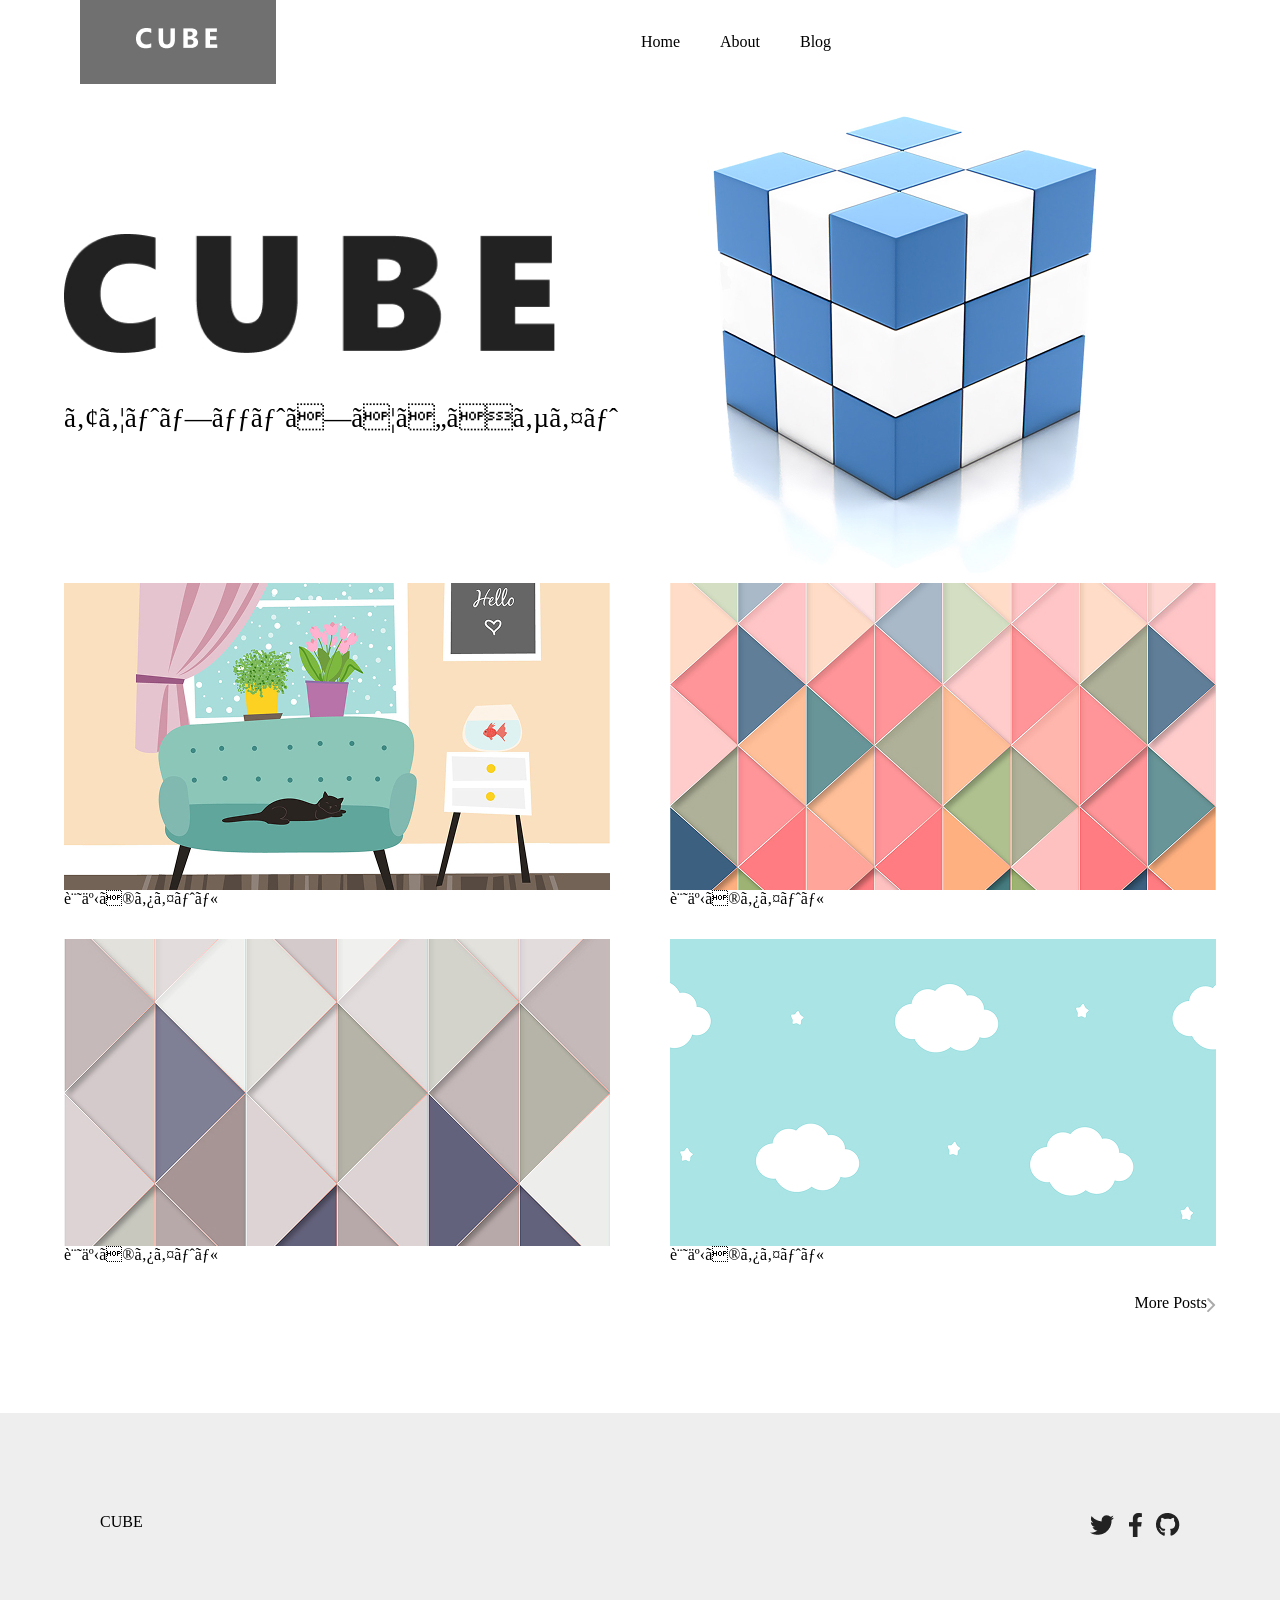
<file: index.html>
<!doctype html>
<html>
  <head>
    <title>Portfolio</title>
    <meta charset="utf=8" />
    <meta name="viewport" content="width=device-width, initial-scale=1.0" />
    <link rel="stylesheet" href="./styles/destyle.css" />
    <link rel="stylesheet" href="./styles/top/style.css" />
    <link rel="stylesheet" href="./js/top.js" />
  </head>
  <body>
    <header>
      <div class="header">
        <div class="header_title" id="header_small_logo">
          <img class="small_logo" src="./images/CUBE.png" alt="" />
        </div>
        <div class="header_nav">
          <nav>
            <a class="nav_item" href="">Home</a>
            <a class="nav_item" href="./about/index.html">About</a>
            <a class="nav_item" href="./blog/index.html">Blog</a>
          </nav>
        </div>
        <!-- ハンバーガーボタン（3本線）-->
        <button class="hamburger">
          <span class="hamburger__line"></span>
          <span class="hamburger__line"></span>
          <span class="hamburger__line"></span>
        </button>
      </div>
    </header>

    <!-- ナビゲーション（メニューの中身） -->
    <nav class="nav-overlay">
      <ul class="nav-overlay__list">
        <li><a href="#">Home</a></li>
        <li><a href="#">About</a></li>
        <li><a href="#">Blog</a></li>
      </ul>
    </nav>

    <main>
      <div class="main">
        <div class="main_content">
          <div class="title_logo">
            <h1 class="title"><img src="./images/title.jpg" alt="" /></h1>
            <p id="title_text">アウトプットしていくサイト</p>
          </div>
          <div>
            <img
              class="main_img"
              src="./images/image.jpg"
              alt=""
              width="575"
              height="498"
            />
          </div>
        </div>
        <div class="main_images">
          <div class="main_img_content">
            <img class="main_img_item" src="./images/image (1).jpg" alt="" />
            <p class="main_img_title">記事のタイトル</p>
          </div>
          <div class="main_img_content">
            <img class="main_img_item" src="./images/image (2).jpg" alt="" />
            <p class="main_img_title">記事のタイトル</p>
          </div>
          <div class="main_img_content">
            <img class="main_img_item" src="./images/image (3).jpg" alt="" />
            <p class="main_img_title">記事のタイトル</p>
          </div>
          <div class="main_img_content">
            <img class="main_img_item" src="./images/image (4).jpg" alt="" />
            <p class="main_img_title">記事のタイトル</p>
          </div>
        </div>
        <a class="main_but" href=""
          >More Posts<img class="main_but_img" src="./images/icon.jpg" alt=""
        /></a>
      </div>
    </main>
    <footer>
      <div class="footer">
        <h2 class="footer_logo">CUBE</h2>
        <nav class="footer_nav">
          <a class="footer_link" href=""
            ><img class="link_x" src="./images/v6-icon (free).png" alt="link_x"
          /></a>
          <a class="footer_link" href=""
            ><img class="link_f" src="./images/icon.png" alt="link_f"
          /></a>
          <a class="footer_link" href=""
            ><img class="link_Git" src="./images/icon (1).png" alt="link_git"
          /></a>
        </nav>
      </div>
    </footer>
  </body>
</html>
</file>
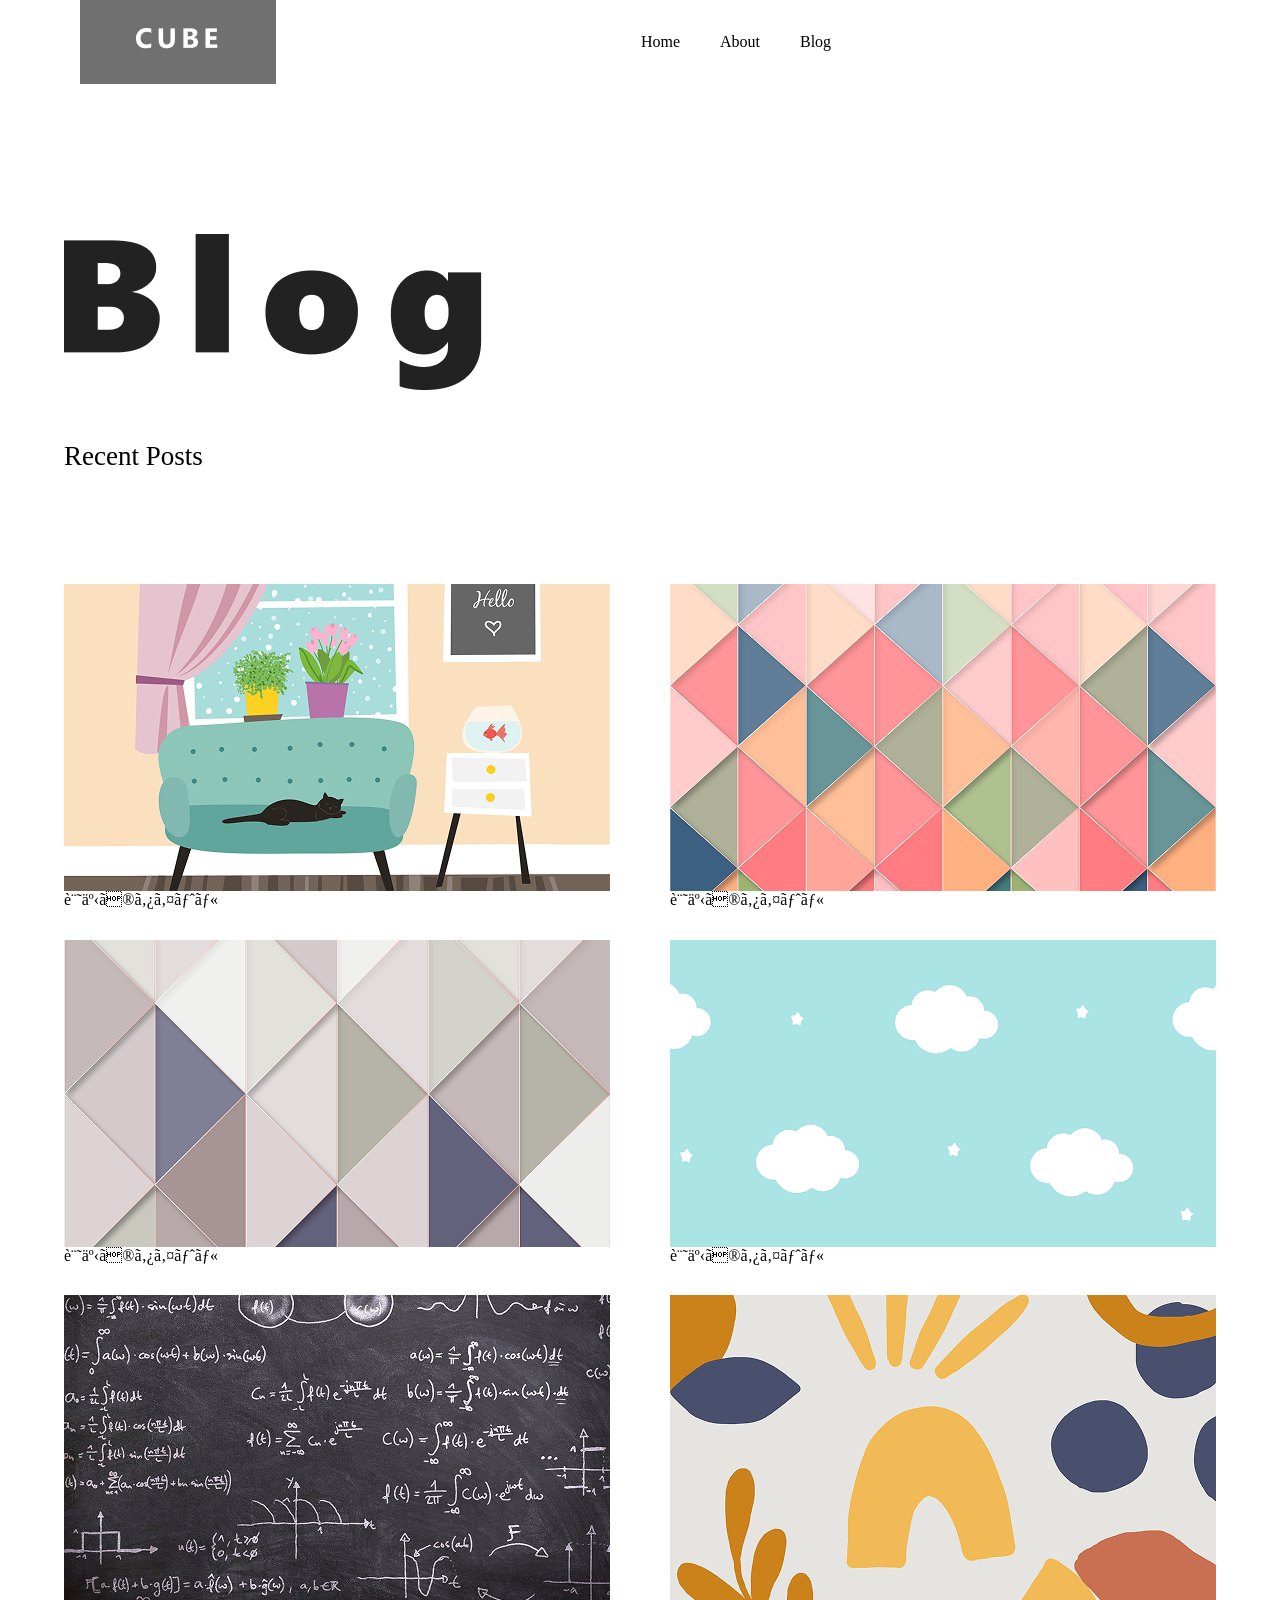
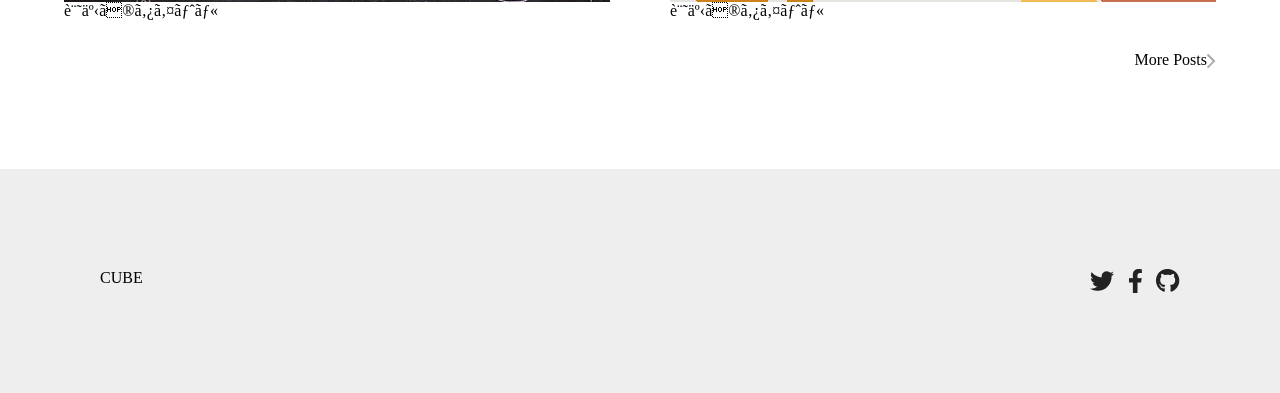
<file: blog/index.html>
<!doctype html>
<html>
  <head>
    <title>Portfolio</title>
    <meta charset="utf=8" />
    <meta name="viewport" content="width=device-width, initial-scale=1.0" />
    <link rel="stylesheet" href="../styles/destyle.css" />
    <link rel="stylesheet" href="../styles/blog/style.css" />
    <link rel="stylesheet" href="../js/top.js" />
  </head>
  <body>
    <header>
      <div class="header">
        <div class="header_title" id="header_small_logo">
          <img class="small_logo" src="../images/CUBE.png" alt="" />
        </div>
        <div class="header_nav">
          <nav>
            <a class="nav_item" href="./index.html">Home</a>
            <a class="nav_item" href="../about/index.html">About</a>
            <a class="nav_item" href="../blog/index.html">Blog</a>
          </nav>
        </div>
        <!-- ハンバーガーボタン（3本線）-->
        <button class="hamburger">
          <span class="hamburger__line"></span>
          <span class="hamburger__line"></span>
          <span class="hamburger__line"></span>
        </button>
      </div>
    </header>

    <!-- ナビゲーション（メニューの中身） -->
    <nav class="nav-overlay">
      <ul class="nav-overlay__list">
        <li><a href="#">Home</a></li>
        <li><a href="#">About</a></li>
        <li><a href="#">Blog</a></li>
      </ul>
    </nav>

    <main>
      <div class="main">
        <div class="main_content">
          <div class="title_logo">
            <h1 class="title">
              <img src="../images/blog/title (1).jpg" alt="" />
            </h1>
            <p id="title_text">Recent Posts</p>
          </div>
        </div>
        <div class="main_images">
          <div class="main_img_content">
            <img class="main_img_item" src="../images/image (1).jpg" alt="" />
            <p class="main_img_title">記事のタイトル</p>
          </div>
          <div class="main_img_content">
            <img class="main_img_item" src="../images/image (2).jpg" alt="" />
            <p class="main_img_title">記事のタイトル</p>
          </div>
          <div class="main_img_content">
            <img class="main_img_item" src="../images/image (3).jpg" alt="" />
            <p class="main_img_title">記事のタイトル</p>
          </div>
          <div class="main_img_content">
            <img class="main_img_item" src="../images/image (4).jpg" alt="" />
            <p class="main_img_title">記事のタイトル</p>
          </div>
          <div class="main_img_content">
            <img
              class="main_img_item"
              src="../images/blog/image (5).jpg"
              alt=""
            />
            <p class="main_img_title">記事のタイトル</p>
          </div>
          <div class="main_img_content">
            <img
              class="main_img_item"
              src="../images/blog/image (6).jpg"
              alt=""
            />
            <p class="main_img_title">記事のタイトル</p>
          </div>
        </div>
        <a class="main_but" href=""
          >More Posts<img class="main_but_img" src="../images/icon.jpg" alt=""
        /></a>
      </div>
    </main>
    <footer>
      <div class="footer">
        <h2 class="footer_logo">CUBE</h2>
        <nav class="footer_nav">
          <a class="footer_link" href=""
            ><img
              class="link_x"
              src="../images/v6-icon (free).png"
              alt="link_x"
          /></a>
          <a class="footer_link" href=""
            ><img class="link_f" src="../images/icon.png" alt="link_f"
          /></a>
          <a class="footer_link" href=""
            ><img class="link_Git" src="../images/icon (1).png" alt="link_git"
          /></a>
        </nav>
      </div>
    </footer>
  </body>
</html>
</file>
<file: styles/destyle.css>
/*! destyle.css v4.0.1 | MIT License | https://github.com/nicolas-cusan/destyle.css */

/* Reset box-model and set borders */
/* ============================================ */

*,
::before,
::after {
  box-sizing: border-box;
  border-style: solid;
  border-width: 0;
  min-width: 0;
}

/* Document */
/* ============================================ */

/**
 * 1. Correct the line height in all browsers.
 * 2. Prevent adjustments of font size after orientation changes in iOS.
 * 3. Remove gray overlay on links for iOS.
 */

html {
  line-height: 1.15; /* 1 */
  -webkit-text-size-adjust: 100%; /* 2 */
  -webkit-tap-highlight-color: transparent; /* 3*/
}

/* Sections */
/* ============================================ */

/**
 * Remove the margin in all browsers.
 */

body {
  margin: 0;
}

/**
 * Render the `main` element consistently in IE.
 */

main {
  display: block;
}

/* Vertical rhythm */
/* ============================================ */

p,
table,
blockquote,
address,
pre,
iframe,
form,
figure,
dl {
  margin: 0;
}

/* Headings */
/* ============================================ */

h1,
h2,
h3,
h4,
h5,
h6 {
  font-size: inherit;
  font-weight: inherit;
  margin: 0;
}

/* Lists (enumeration) */
/* ============================================ */

ul,
ol {
  margin: 0;
  padding: 0;
  list-style: none;
}

/* Lists (definition) */
/* ============================================ */

dt {
  font-weight: bold;
}

dd {
  margin-left: 0;
}

/* Grouping content */
/* ============================================ */

/**
 * 1. Add the correct box sizing in Firefox.
 * 2. Show the overflow in Edge and IE.
 */

hr {
  box-sizing: content-box; /* 1 */
  height: 0; /* 1 */
  overflow: visible; /* 2 */
  border-top-width: 1px;
  margin: 0;
  clear: both;
  color: inherit;
}

/**
 * 1. Correct the inheritance and scaling of font size in all browsers.
 * 2. Correct the odd `em` font sizing in all browsers.
 */

pre {
  font-family: monospace, monospace; /* 1 */
  font-size: inherit; /* 2 */
}

address {
  font-style: inherit;
}

/* Text-level semantics */
/* ============================================ */

/**
 * Remove the gray background on active links in IE 10.
 */

a {
  background-color: transparent;
  text-decoration: none;
  color: inherit;
}

/**
 * 1. Remove the bottom border in Chrome 57-
 * 2. Add the correct text decoration in Chrome, Edge, IE, Opera, and Safari.
 */

abbr[title] {
  text-decoration: underline dotted; /* 2 */
}

/**
 * Add the correct font weight in Chrome, Edge, and Safari.
 */

b,
strong {
  font-weight: bolder;
}

/**
 * 1. Correct the inheritance and scaling of font size in all browsers.
 * 2. Correct the odd `em` font sizing in all browsers.
 */

code,
kbd,
samp {
  font-family: monospace, monospace; /* 1 */
  font-size: inherit; /* 2 */
}

/**
 * Add the correct font size in all browsers.
 */

small {
  font-size: 80%;
}

/**
 * Prevent `sub` and `sup` elements from affecting the line height in
 * all browsers.
 */

sub,
sup {
  font-size: 75%;
  line-height: 0;
  position: relative;
  vertical-align: baseline;
}

sub {
  bottom: -0.25em;
}

sup {
  top: -0.5em;
}

/* Replaced content */
/* ============================================ */

/**
 * Prevent vertical alignment issues.
 */

svg,
img,
embed,
object,
iframe {
  vertical-align: bottom;
}

/* Forms */
/* ============================================ */

/**
 * Reset form fields to make them styleable.
 * 1. Make form elements stylable across systems iOS especially.
 * 2. Inherit text-transform from parent.
 */

button,
input,
optgroup,
select,
textarea {
  -webkit-appearance: none; /* 1 */
  appearance: none;
  vertical-align: middle;
  color: inherit;
  font: inherit;
  background: transparent;
  padding: 0;
  margin: 0;
  border-radius: 0;
  text-align: inherit;
  text-transform: inherit; /* 2 */
}

/**
 * Correct cursors for clickable elements.
 */

button,
[type="button"],
[type="reset"],
[type="submit"] {
  cursor: pointer;
}

button:disabled,
[type="button"]:disabled,
[type="reset"]:disabled,
[type="submit"]:disabled {
  cursor: default;
}

/**
 * Improve outlines for Firefox and unify style with input elements & buttons.
 */

:-moz-focusring {
  outline: auto;
}

select:disabled {
  opacity: inherit;
}

/**
 * Remove padding
 */

option {
  padding: 0;
}

/**
 * Reset to invisible
 */

fieldset {
  margin: 0;
  padding: 0;
  min-width: 0;
}

legend {
  padding: 0;
}

/**
 * Add the correct vertical alignment in Chrome, Firefox, and Opera.
 */

progress {
  vertical-align: baseline;
}

/**
 * Remove the default vertical scrollbar in IE 10+.
 */

textarea {
  overflow: auto;
}

/**
 * Correct the cursor style of increment and decrement buttons in Chrome.
 */

[type="number"]::-webkit-inner-spin-button,
[type="number"]::-webkit-outer-spin-button {
  height: auto;
}

/**
 * Correct the outline style in Safari.
 */

[type="search"] {
  outline-offset: -2px; /* 1 */
}

/**
 * Remove the inner padding in Chrome and Safari on macOS.
 */

[type="search"]::-webkit-search-decoration {
  -webkit-appearance: none;
}

/**
 * 1. Correct the inability to style clickable types in iOS and Safari.
 * 2. Fix font inheritance.
 */

::-webkit-file-upload-button {
  -webkit-appearance: button; /* 1 */
  font: inherit; /* 2 */
}

/**
 * Fix appearance for Firefox
 */
[type="number"] {
  -moz-appearance: textfield;
}

/**
 * Clickable labels
 */

label[for] {
  cursor: pointer;
}

/* Interactive */
/* ============================================ */

/*
 * Add the correct display in Edge, IE 10+, and Firefox.
 */

details {
  display: block;
}

/*
 * Add the correct display in all browsers.
 */

summary {
  display: list-item;
}

/*
 * Remove outline for editable content.
 */

[contenteditable]:focus {
  outline: auto;
}

/* Tables */
/* ============================================ */

/**
1. Correct table border color inheritance in all Chrome and Safari.
*/

table {
  border-color: inherit; /* 1 */
  border-collapse: collapse;
}

caption {
  text-align: left;
}

td,
th {
  vertical-align: top;
  padding: 0;
}

th {
  text-align: left;
  font-weight: bold;
}
</file>
<file: styles/top/style.css>
body {
  max-width: 1440px;
  margin: auto; /*追加*/
}

.header {
  display: flex;
  justify-content: space-between;
  margin: 0 80px;
}
.header_title {
  width: 196px;
  background-color: #707070;
}
.small_logo {
  padding: 28px 56px;
}
.header_nav {
  margin: 33px 0;
}
.nav_item {
  margin-left: 36px;
}
.main {
  max-width: 1152px; /*コンテンツ幅を決めて、marginをautoにする*/
  margin: auto;
}
.main_content {
  display: flex;
}
.title {
  margin: 150px 0 50px 0;
  object-fit: contain;
}
.title img {
  max-width: 491px;
  width: 100%;
  height: auto;
}
#title_text {
  font-size: 27px;
}
.main_images {
  display: flex;
  justify-content: space-between;
  flex-wrap: wrap;
  align-items: center; /*追加*/
}
.main_img {
  max-width: 575px;
  width: 100%;
  height: auto;
  /* height: 498px; */
}
.main_img_content {
  margin-bottom: 30px;
  width: calc(50% - 30px); /*追加*/
}
.main_img_item {
  width: 100%;
  height: 307px;
  object-fit: cover;
}

.main_but {
  text-align: right;
  display: block;
  margin-bottom: 100px;
}
footer {
  background-color: #eeeeee;
}
.footer {
  display: flex;
  margin: 0px 100px;
  padding: 100px 0;
  justify-content: space-between;
  background-color: #eeeeee;
}
.footer_nav {
  display: flex;
  justify-content: space-between;
  width: 90px;
}

/*===================================
   ハンバーガーボタン
   ===================================
   position: relative → 中の<span>をabsoluteで配置するための基準
   z-index: 200 → ナビが開いてもボタンが手前に来るようにする */

.hamburger {
  width: 40px;
  height: 30px;
  background: none;
  border: none;
  cursor: pointer;
  position: relative;
  z-index: 200;
}

/* 3本線の共通スタイル
   transition: all 0.3s ease → プロパティが変わった時に0.3秒かけてアニメーション */
.hamburger__line {
  display: block;
  width: 100%;
  height: 3px;
  background-color: #fff;
  border-radius: 3px;
  position: absolute;
  left: 0;
  transition: all 0.3s ease;
}

/* 1本目の線 → 上 */
.hamburger__line:nth-child(1) {
  top: 0;
}

/* 2本目の線 → 真ん中 */
.hamburger__line:nth-child(2) {
  top: 50%;
  transform: translateY(-50%);
}

/* 3本目の線 → 下 */
.hamburger__line:nth-child(3) {
  bottom: 0;
}

/* ===================================
   ボタンが押された時の × アニメーション
   ===================================
   .active クラスが付くと：
     1本目 → 中央に移動して45度回転します
     2本目 → 透明になり消えます
     3本目 → 中央に移動して-45度回転します
   → 1本目と3本目が交差して × の形になります
*/
.hamburger.active .hamburger__line:nth-child(1) {
  top: 50%;
  transform: translateY(-50%) rotate(45deg);
}

.hamburger.active .hamburger__line:nth-child(2) {
  opacity: 0;
}

.hamburger.active .hamburger__line:nth-child(3) {
  bottom: auto;
  top: 50%;
  transform: translateY(-50%) rotate(-45deg);
}

/* ===================================
   ナビゲーション
   ===================================
   ★ ここが今回の課題の核心部分です

   【なぜ display: none ではなく opacity + visibility を使うのか】
   → display: none ではアニメーションができません（瞬時に切り替わるだけです）
   → opacity + visibility であれば transition でスムーズなアニメーションが可能です
*/
.nav-overlay {
  position: fixed;
  top: 0;
  left: 0;
  width: 100%;
  height: 100vh;
  background: rgba(26, 26, 46, 0.95);
  display: flex;
  align-items: center;
  justify-content: center;
  z-index: 150;
  transition:
    opacity 0.4s ease,
    visibility 0.4s ease;

  /* ★ TODO 1 の回答 ★
     opacity: 0 → 透明になります（見えなくなります）
     visibility: hidden → クリックもできなくなります */
  opacity: 0;
  visibility: hidden;
}

/* ★ TODO 2 の回答 ★
   .active が付いた時 → 見える状態にします */
.nav-overlay.active {
  opacity: 1; /* 不透明になります（見える状態） */
  visibility: visible; /* クリックも可能になります */
}

/* ナビのリンクスタイル */
.nav-overlay__list {
  list-style: none;
  text-align: center;
}

.nav-overlay__list li {
  margin: 25px 0;
}

.nav-overlay__list a {
  color: #fff;
  text-decoration: none;
  font-size: 32px;
  font-weight: 300;
  letter-spacing: 5px;
  text-transform: uppercase;
  transition: color 0.3s ease;
}

.nav-overlay__list a:hover {
  color: #e94560;
}

/* ===================================
   メインコンテンツ
   ===================================
   padding-top: 70px → ヘッダーが fixed で浮いているので、
   その分の余白を入れないとコンテンツがヘッダーの裏に隠れる
*/
.main-content {
  padding-top: 70px;
}

.hero {
  height: calc(100vh - 70px);
  display: flex;
  flex-direction: column;
  align-items: center;
  justify-content: center;
  background: linear-gradient(135deg, #0f3443, #34e89e);
  color: #fff;
  text-align: center;
  padding: 0 20px;
}

.hero h2 {
  font-size: 42px;
  margin-bottom: 20px;
  font-weight: 700;
  letter-spacing: 3px;
}

.hero p {
  font-size: 18px;
  opacity: 0.8;
  line-height: 1.8;
}

@media screen and (max-width: 767px) {
  .main_content {
    display: block;
    text-align: center;
  }
  .header_nav {
    opacity: 0;
    visibility: hidden;
    margin: 0;
    width: 0;
  }
  .footer {
    display: block;
    text-align: center;
  }
  .footer_logo {
    margin-bottom: 32px;
  }
  .footer_nav {
    margin: auto;
  }
}
</file>
<file: styles/blog/style.css>
body {
  max-width: 1440px;
  margin: auto; /*追加*/
}

.header {
  display: flex;
  justify-content: space-between;
  margin: 0 80px;
}
.header_title {
  width: 196px;
  background-color: #707070;
  object-fit: cover;
}
.small_logo {
  padding: 28px 56px;
}
.header_nav {
  margin: 33px 0;
}
.nav_item {
  margin-left: 36px;
}
.main {
  max-width: 1152px; /*コンテンツ幅を決めて、marginをautoにする*/
  margin: auto;
}
.main_content {
  display: flex;
}
.title {
  margin: 150px 0 50px 0;
  object-fit: contain;
}
.title img {
  max-width: 491px;
  width: 100%;
  height: auto;
}
#title_text {
  font-size: 27px;
}
.title_logo {
  margin-bottom: 112px;
}
.main_images {
  display: flex;
  justify-content: space-between;
  flex-wrap: wrap;
  align-items: center; /*追加*/
}
.main_img {
  max-width: 575px;
  width: 100%;
  height: auto;
  /* height: 498px; */
}
.main_img_content {
  margin-bottom: 30px;
  width: calc(50% - 30px); /*追加*/
}
.main_img_item {
  width: 100%;
  height: 307px;
  object-fit: cover;
}

.main_but {
  text-align: right;
  display: block;
  margin-bottom: 100px;
}
footer {
  background-color: #eeeeee;
}
.footer {
  display: flex;
  margin: 0px 100px;
  padding: 100px 0;
  justify-content: space-between;
  background-color: #eeeeee;
}
.footer_nav {
  display: flex;
  justify-content: space-between;
  width: 90px;
}

/*===================================
   ハンバーガーボタン
   ===================================
   position: relative → 中の<span>をabsoluteで配置するための基準
   z-index: 200 → ナビが開いてもボタンが手前に来るようにする */

.hamburger {
  width: 40px;
  height: 30px;
  background: none;
  border: none;
  cursor: pointer;
  position: relative;
  z-index: 200;
}

/* 3本線の共通スタイル
   transition: all 0.3s ease → プロパティが変わった時に0.3秒かけてアニメーション */
.hamburger__line {
  display: block;
  width: 100%;
  height: 3px;
  background-color: #fff;
  border-radius: 3px;
  position: absolute;
  left: 0;
  transition: all 0.3s ease;
}

/* 1本目の線 → 上 */
.hamburger__line:nth-child(1) {
  top: 0;
}

/* 2本目の線 → 真ん中 */
.hamburger__line:nth-child(2) {
  top: 50%;
  transform: translateY(-50%);
}

/* 3本目の線 → 下 */
.hamburger__line:nth-child(3) {
  bottom: 0;
}

/* ===================================
   ボタンが押された時の × アニメーション
   ===================================
   .active クラスが付くと：
     1本目 → 中央に移動して45度回転します
     2本目 → 透明になり消えます
     3本目 → 中央に移動して-45度回転します
   → 1本目と3本目が交差して × の形になります
*/
.hamburger.active .hamburger__line:nth-child(1) {
  top: 50%;
  transform: translateY(-50%) rotate(45deg);
}

.hamburger.active .hamburger__line:nth-child(2) {
  opacity: 0;
}

.hamburger.active .hamburger__line:nth-child(3) {
  bottom: auto;
  top: 50%;
  transform: translateY(-50%) rotate(-45deg);
}

/* ===================================
   ナビゲーション
   ===================================
   ★ ここが今回の課題の核心部分です

   【なぜ display: none ではなく opacity + visibility を使うのか】
   → display: none ではアニメーションができません（瞬時に切り替わるだけです）
   → opacity + visibility であれば transition でスムーズなアニメーションが可能です
*/
.nav-overlay {
  position: fixed;
  top: 0;
  left: 0;
  width: 100%;
  height: 100vh;
  background: rgba(26, 26, 46, 0.95);
  display: flex;
  align-items: center;
  justify-content: center;
  z-index: 150;
  transition:
    opacity 0.4s ease,
    visibility 0.4s ease;

  /* ★ TODO 1 の回答 ★
     opacity: 0 → 透明になります（見えなくなります）
     visibility: hidden → クリックもできなくなります */
  opacity: 0;
  visibility: hidden;
}

/* ★ TODO 2 の回答 ★
   .active が付いた時 → 見える状態にします */
.nav-overlay.active {
  opacity: 1; /* 不透明になります（見える状態） */
  visibility: visible; /* クリックも可能になります */
}

/* ナビのリンクスタイル */
.nav-overlay__list {
  list-style: none;
  text-align: center;
}

.nav-overlay__list li {
  margin: 25px 0;
}

.nav-overlay__list a {
  color: #fff;
  text-decoration: none;
  font-size: 32px;
  font-weight: 300;
  letter-spacing: 5px;
  text-transform: uppercase;
  transition: color 0.3s ease;
}

.nav-overlay__list a:hover {
  color: #e94560;
}

/* ===================================
   メインコンテンツ
   ===================================
   padding-top: 70px → ヘッダーが fixed で浮いているので、
   その分の余白を入れないとコンテンツがヘッダーの裏に隠れる
*/
.main-content {
  padding-top: 70px;
}

.hero {
  height: calc(100vh - 70px);
  display: flex;
  flex-direction: column;
  align-items: center;
  justify-content: center;
  background: linear-gradient(135deg, #0f3443, #34e89e);
  color: #fff;
  text-align: center;
  padding: 0 20px;
}

.hero h2 {
  font-size: 42px;
  margin-bottom: 20px;
  font-weight: 700;
  letter-spacing: 3px;
}

.hero p {
  font-size: 18px;
  opacity: 0.8;
  line-height: 1.8;
}

@media screen and (max-width: 767px) {
  .main_content {
    display: block;
    text-align: center;
  }
  .header_nav {
    opacity: 0;
    visibility: hidden;
    margin: 0;
    width: 0;
  }
  .footer {
    display: block;
    text-align: center;
  }
  .footer_logo {
    margin-bottom: 32px;
  }
  .footer_nav {
    margin: auto;
  }
}
</file>
